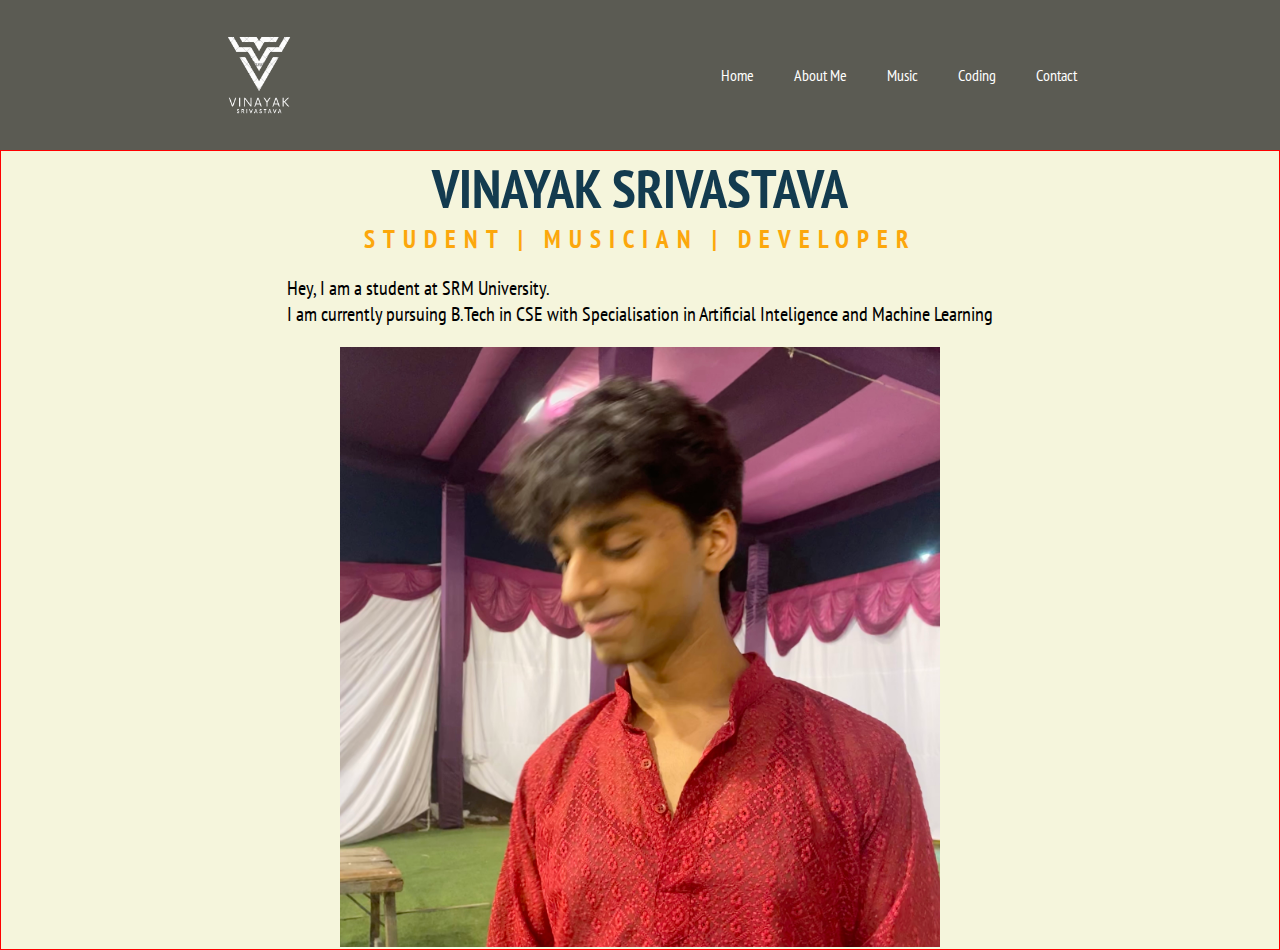
<file: index.html>
<html lang="en">
<head>
    <meta charset="UTF-8">
    <meta name="viewport" content="width=device-width, initial-scale=1.0">
    <title>Vinayak Srivastava</title>
    <link rel="stylesheet" href="pagestyle.css">
    <link rel="preconnect" href="https://fonts.googleapis.com">
    <link rel="preconnect" href="https://fonts.gstatic.com" crossorigin>
    <link href="https://fonts.googleapis.com/css2?family=PT+Sans+Narrow&display=swap" rel="stylesheet">
</head>
<body>
    <header>
            <div class="logo">
                <img src="Images/logo.png" alt="Logo" width="150px">
            </div>
            <nav>
                <ul>
                    <li><a href="#home">Home</a></li>
                    <li><a href="#aboutme" class="contact-btn2">About Me</a></li>
                    <li><a href="#music">Music</a></li>
                    <li><a href="#coding">Coding</a></li>
                    <li><a href="#contact" class="contact-btn">Contact</a></li>
                </ul>
            </nav>
    </header>
    <main class="content">
        <div class="content-left"></div>
            <h1>Vinayak Srivastava</h1>
            <h2>Student | Musician | Developer</h2>
            <p>Hey, I am a student at SRM University. <br>I am currently pursuing B.Tech in CSE with Specialisation in Artificial Inteligence and Machine Learning <br>
            </p>
        <div class="content-right"></div>
            <img src="Images/myimage.jpeg" alt="" class="My-image">
    </main>
</body>
</html>
</file>
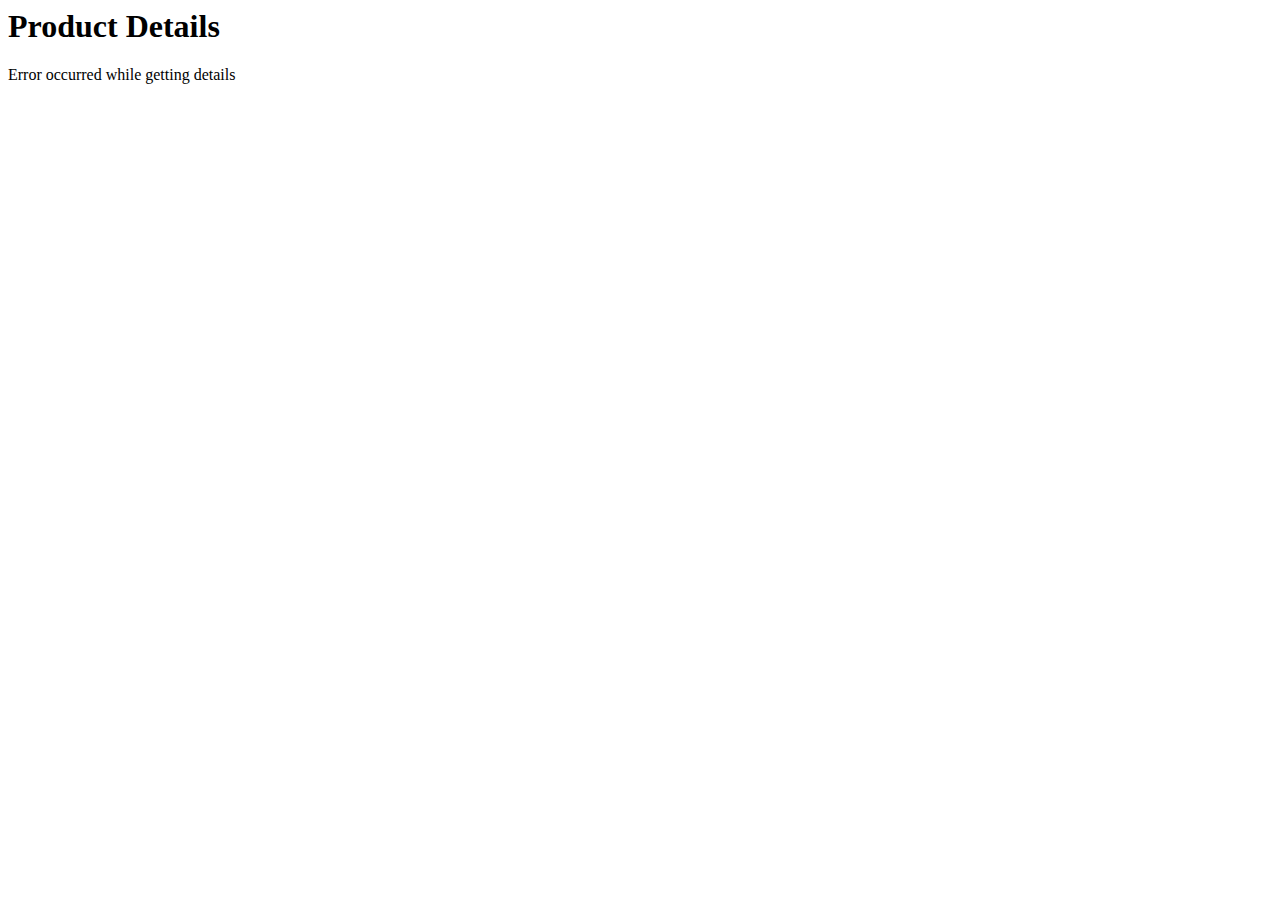
<file: javascript_promises.html>
<html lang="en">
<head>
    <meta charset="UTF-8">
    <meta name="viewport" content="width=device-width, initial-scale=1.0">
    <title>SRMKZILLA</title>
</head>
<body>
    <h1>Product Details</h1>
    <span id="api-data">Product details will be shown here</span>
    <script>
        //This functions displays the product title and description in the span element
        function displayProduct(productData){
            let productDetail="" + productData["title"] + ": " + productData["description"];
            document.getElementById("api-data").innerHTML = productDetail;
        }
        //This functions displays error message in span element
        function handleError(error){
            document.getElementById("api-data").innerHTML = "Error occurred while getting details";
        }
        //Calling GET API using fetch()
        fetch("https://dummyjson.com/products/1")
        .then(function(response)
        //Check for response.ok on promise fulfill
        {if(response.ok){
            response.json().then(function(data) { console.log(data); displayProduct(data) })
        }else(handleError()) //Otherwise handle error
        }).catch(handleError);
    </script>
</body>
</html>
</file>
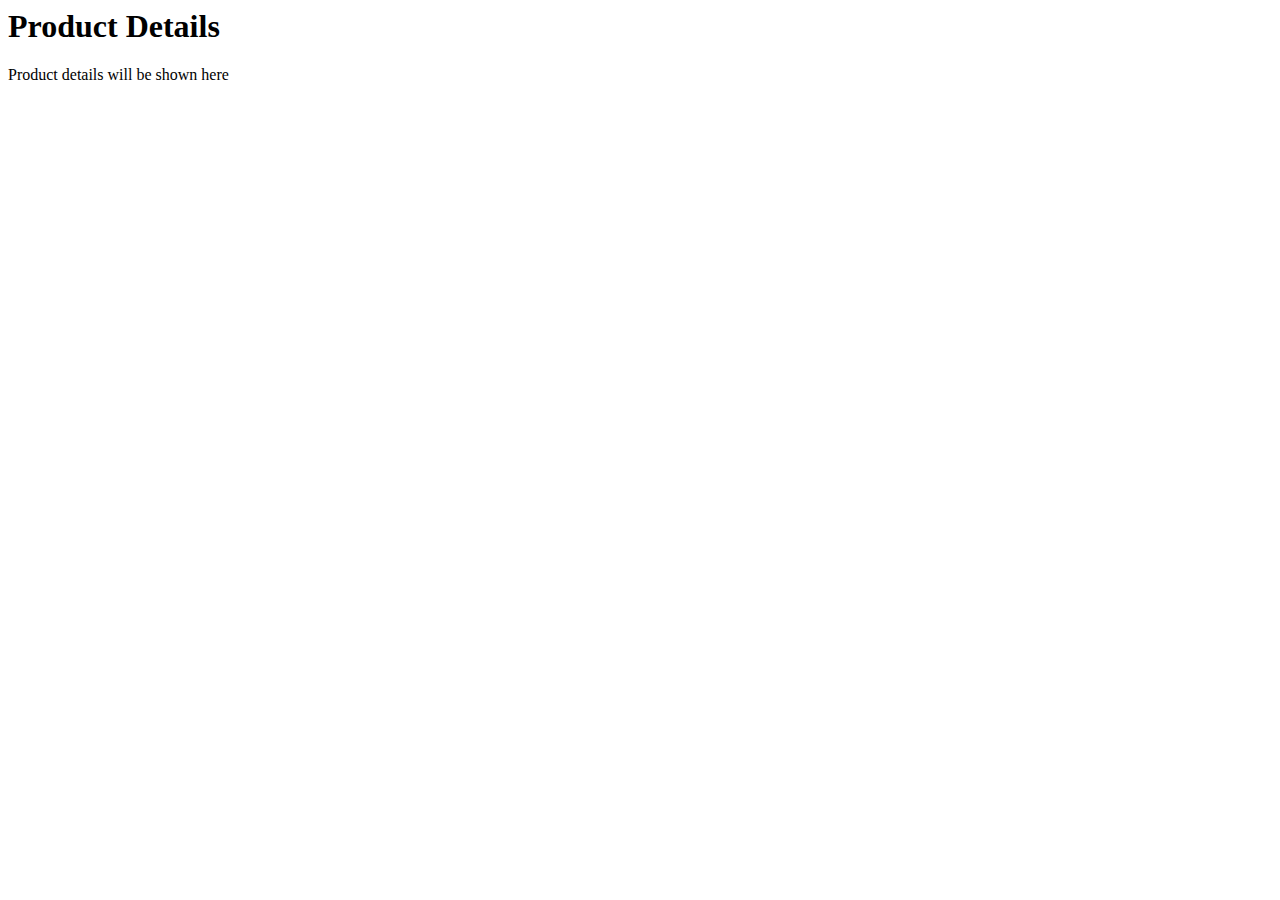
<file: javascript_promises_async.html>
<html lang="en">
<head>
    <meta charset="UTF-8">
    <meta name="viewport" content="width=device-width, initial-scale=1.0">
    <title>SRMKZILLA</title>
</head>
<body>
    <h1>Product Details</h1>
    <span id="api-data">Product details will be shown here</span>
    <script>
        //This functions displays the product title and description in the span element
        function displayProduct(productData){
            let productDetail="" + productData["title"] + ": " + productData["description"];
            document.getElementById("api-data").innerHTML = productDetail;
        }
        //This functions displays error message in span element
        function handleError(error){
            document.getElementById("api-data").innerHTML = "Error occurred while getting details";
        }
        //Checking fo errors
        try{
            //Calling GET API using fetch()
            let productResponse = await fetch("https://dummyjson.com/products/1");
            let productData = await productResponse.json();
            displayProduct(productData); //Display product details
        }catch(error){
            handleError(error); //Handle error
        }
    </script>
</body>
</html>
</file>
<file: pagestyle.css>
*{
    margin: 0;
    padding: 0;
    box-sizing: border-box;
}
body{
    font-family: 'PT Sans Narrow', sans-serif;
}
header{
    height: 150px;;
    background-color: #5b5b53;
    display: flex;
    justify-content: space-around;
    align-items: center;
}
ul{
    display: flex;
    list-style-type: none;
}
ul li a{
    padding: 0 20px;
    text-decoration: none;
    color: white;
}
li a::after{
    content: '';
    display: inline-block;
    height: 4px;
    width: 0px;
    background: beige;
    transition:all 0.5s
}
li a:hover::after{
    width: 100%;
}

.content{
    display: flex;
    flex-direction: column;
    background-color: beige;
    border: 1px solid red;
    height: calc(100vh - 100px);
    align-items: center;
    justify-content: center;
}
.My-image{
    max-width: 600px;
    height: auto;

}
.content-left{
    width: 30%;
}
main h1{
    font-size: 54px;
    color: #133b4f;
    text-transform: uppercase;
}
main h2{
    font-size: 25px;
    color: #fca70c;
    text-transform: uppercase;
    letter-spacing: 8px;
}
p{
    font-size:20px;
    font-weight: 400;
    color: black;
    margin: 20px;
    text-align: justify;
    text-justify: inter-word;
}
.cta{
    padding: 15px;
    background-color: red;
    color: white;
    outline: none;
    border: none;
    font-weight: 700;
    text-transform: uppercase;
    border-radius: 50px;

}
</file>
